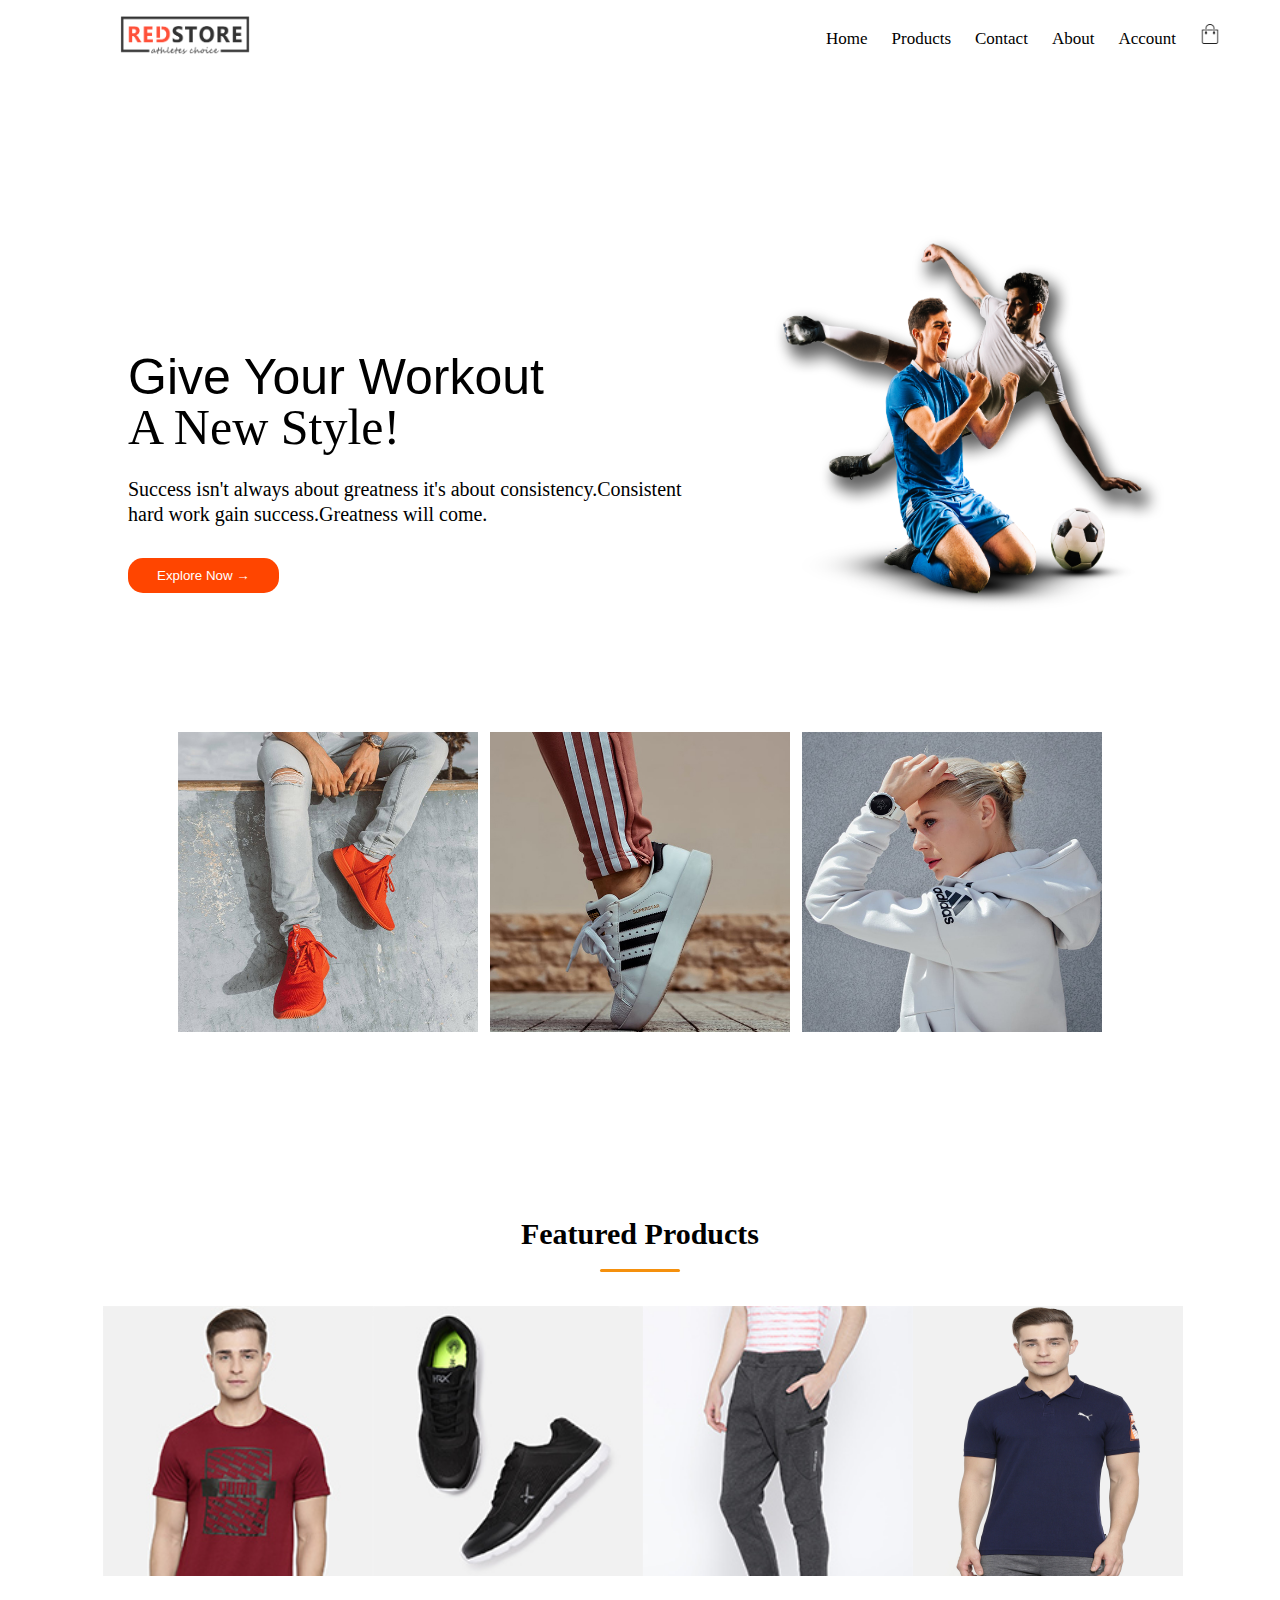
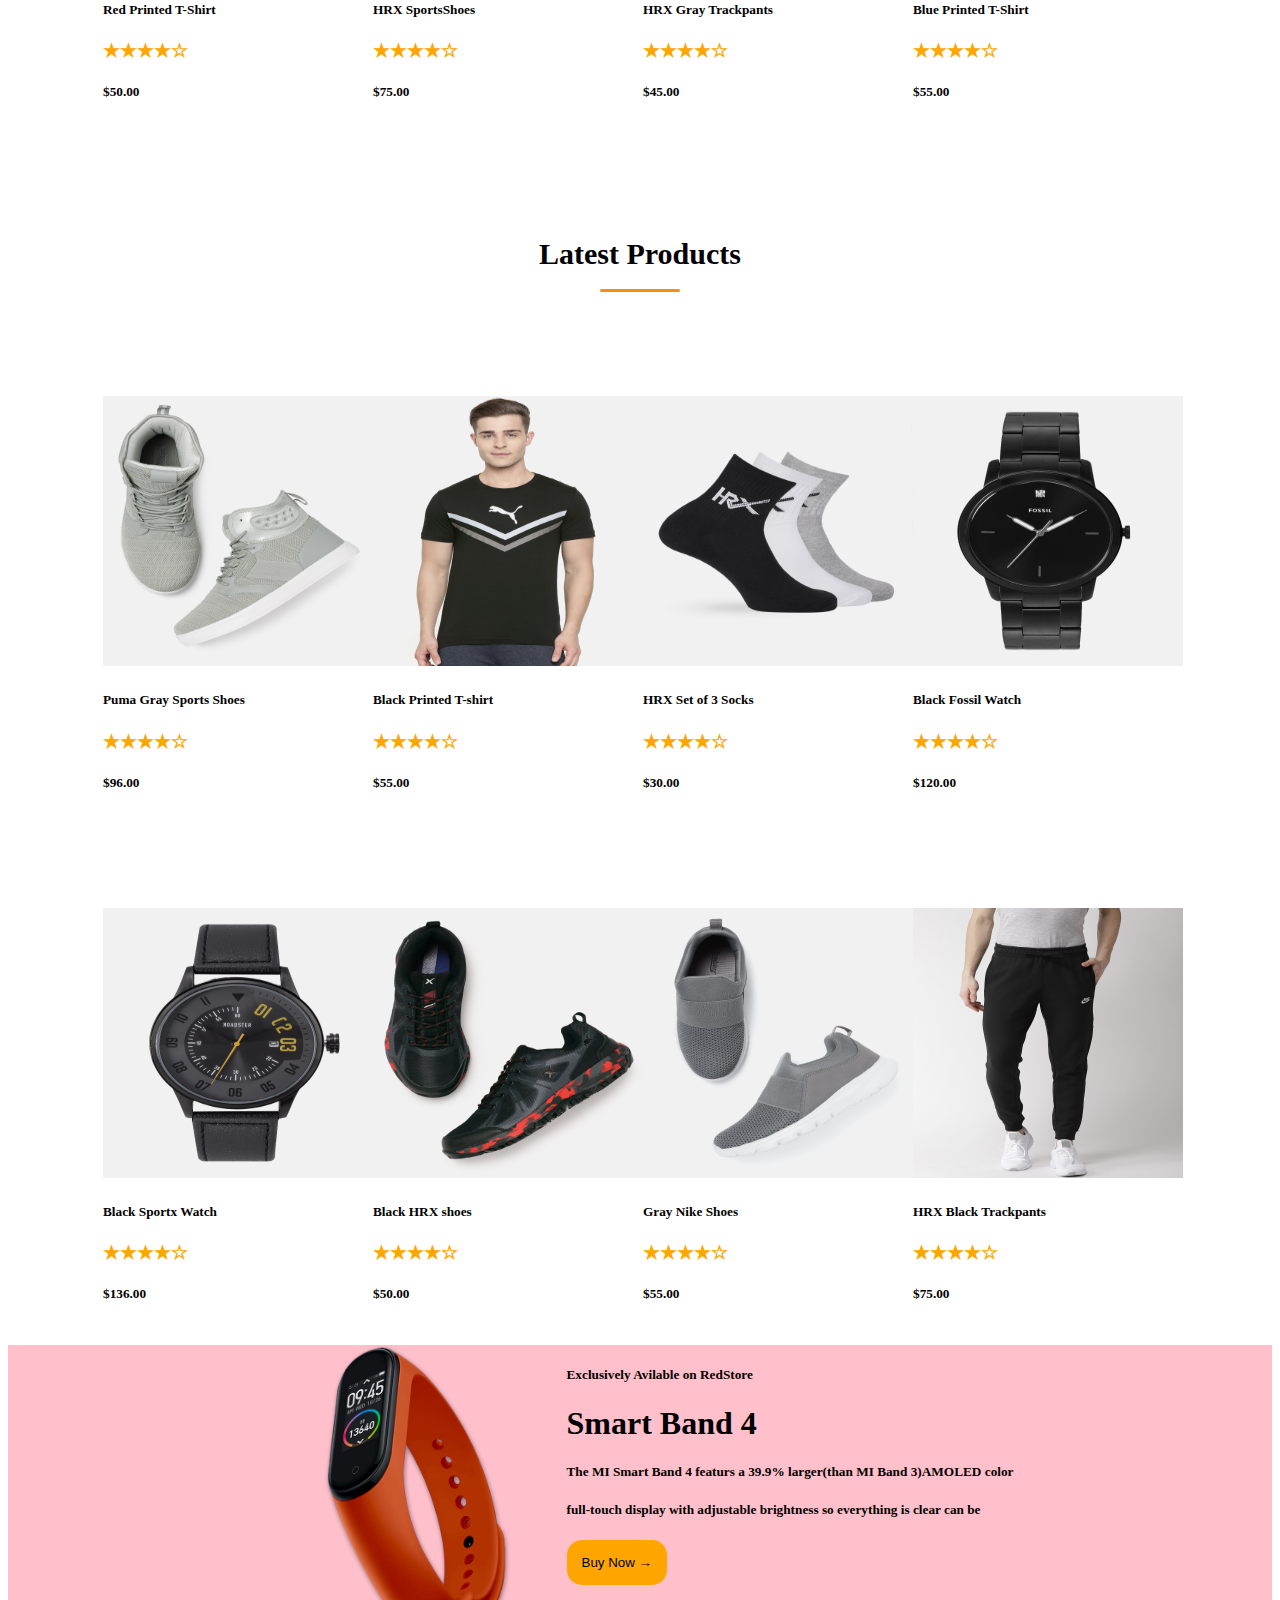
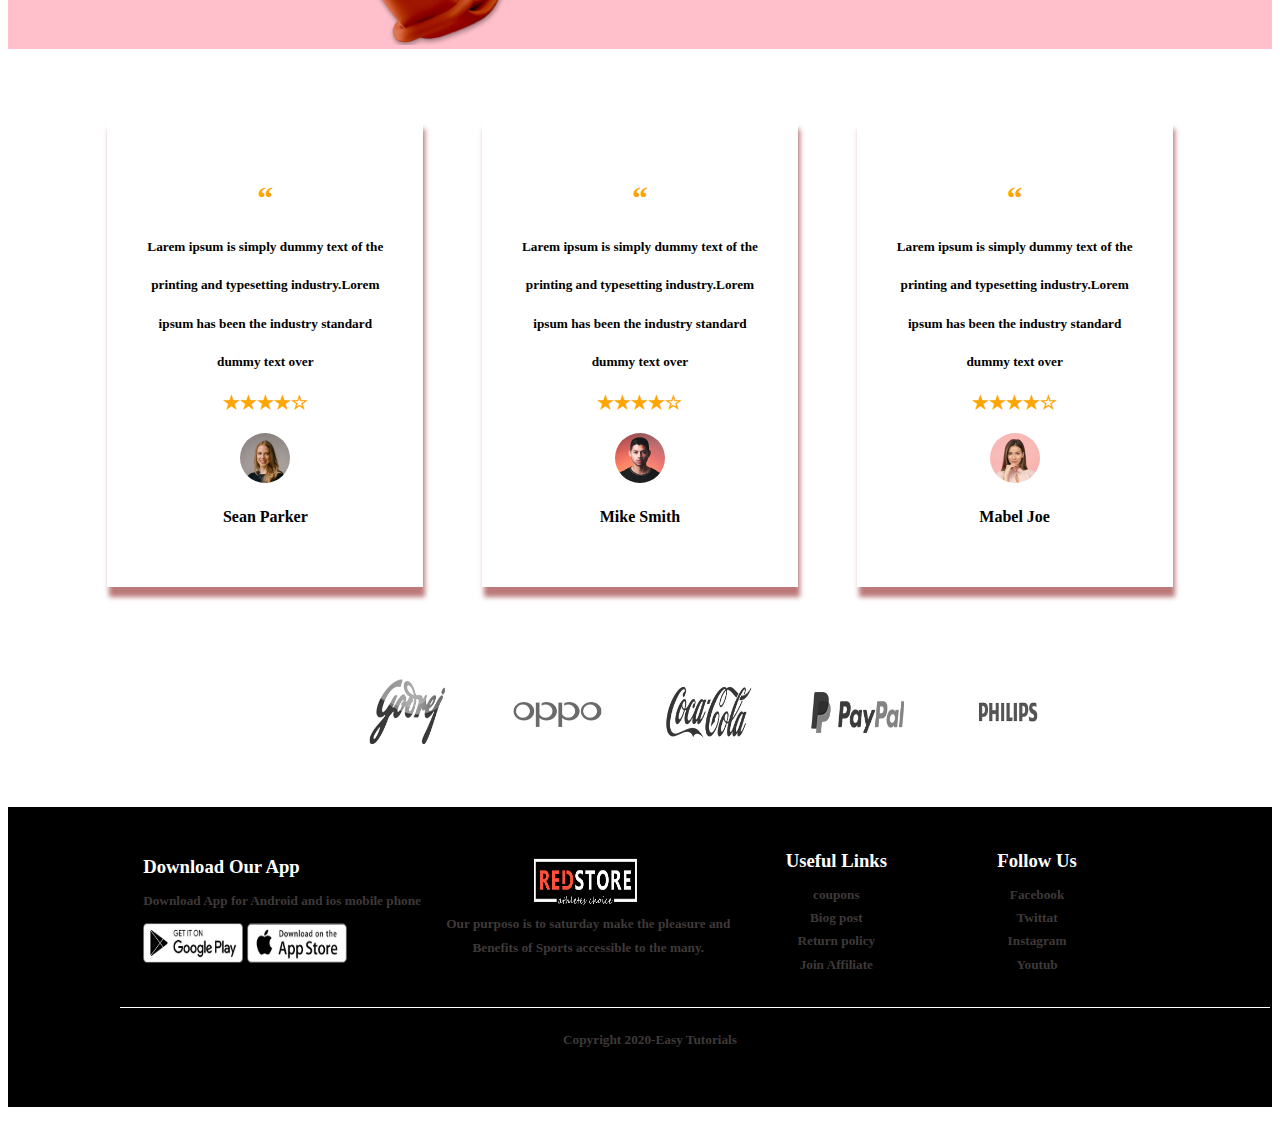
<file: index.html>
<!DOCTYPE html>
<html lang="en">
<head>
    <meta charset="UTF-8">
    <meta name="viewport" content="width=device-width, initial-scale=1.0">
    <title>smartshop</title>
    <link rel="stylesheet" href="./styles/index.css">
</head>
<body>
    <header><nav>
        <img class="logo" src="./asset/images/logo.png" height="40" width="130">
        <ul>
    <li><a href="./index.html">Home</a></li>
    <li><a href="./pages/products.html">Products</a></li>
    <li><a href="#">Contact</a></li>
    <li><a href="#">About</a></li>
    <li><a href="#">Account</a></li>
    <li><a href="./pages/cart.html"><img src="./asset/images/cart.png" style="height: 20px; width: 20px;"></a></li>
</ul></nav></header><main>
    <div class="leftsec">
            <p class="give">Give Your Workout</p>
            <p class="styl">A New Style!</p>
            <p class="succ">Success isn't always about greatness it's about consistency.Consistent</p>
            <p class="hard">hard work gain success.Greatness will come.</p>
            <a href=".#category"><button class="button">Explore Now &#8594</button></a>
    </div>
    <div class="right">
    <img id="image1" src="./asset/images/image1.png" height="400" width="400">
    </div>
    <div class="category" id="category">
            <img class="img" src="./asset/images/category-1.jpg" alt="" height="300" width="300">
            <img class="img" src="./asset/images/category-2.jpg" alt="" height="300" width="300">
            <img class="img" src="./asset/images/category-3.jpg" alt="" height="300" width="300">
        </div>
        <div class="newproducts">
            <h2 id="a1">Featured Products</h2>
            <div id="line"></div>
        </div>
        <div class="newpr2">
            <div>
            <a href="./pages/redshirt.html"><img class="pr1" src="./asset/images/buy-1.jpg" height="270" width="270"></a>
                <h5>Red Printed T-Shirt</h5>
                <h3>&#9733;&#9733;&#9733;&#9733;&#9734;</h3>
                <h5>$50.00</h5></div>
            <div>
            <img class="pr2" src="./asset/images/buy-2.jpg" alt="" height="270" width="270">
                <h5>HRX SportsShoes</h5>
                <h3>&#9733;&#9733;&#9733;&#9733;&#9734;</h3>
                <h5>$75.00</h5></div>
            <div>
            <img class="pr3" src="./asset/images/buy-3.jpg" alt="" height="270" width="270">
                <h5>HRX Gray Trackpants</h5>
                <h3>&#9733;&#9733;&#9733;&#9733;&#9734;</h3>
                <h5>$45.00</h5></div>
            <div>
            <img class="pr4" src="./asset/images/product-4.jpg" alt="" height="270" width="270">
                <h5>Blue Printed T-Shirt</h5>
                <h3>&#9733;&#9733;&#9733;&#9733;&#9734;</h3>
                <h5>$55.00</h5></div>
        </div>
        <div class="latestpr">
            <h2 id="a2">Latest Products</h2>
            <div id="line"></div></div>
        <div class="newpr3">
                <div>
                <img class="img1" src="./asset/images/product-5.jpg" height="270" width="270">
                <h5>Puma Gray Sports Shoes</h5>
                <h3>&#9733;&#9733;&#9733;&#9733;&#9734;</h3>
                <h5>$96.00</h5></div>
                <div>
                <img class="img2" src="./asset/images/product-6.jpg" height="270" width="270">
                <h5>Black Printed T-shirt</h5>
                <h3>&#9733;&#9733;&#9733;&#9733;&#9734;</h3>
                <h5>$55.00</h5></div>
                <div>
                <img class="1mg3" src="./asset/images/product-7.jpg" height="270" width="270">
                <h5>HRX Set of 3 Socks</h5>
                <h3>&#9733;&#9733;&#9733;&#9733;&#9734;</h3>
                <h5>$30.00</h5></div>
                <div>
                <img class="img4" src="./asset/images/product-8.jpg" height="270" width="270">
                <h5>Black Fossil Watch</h5>
                <h3>&#9733;&#9733;&#9733;&#9733;&#9734;</h3>
                <h5>$120.00</h5></div>                                         
        </div>
        <div class="newpr4">
            <div>
                <img class="img1" src="./asset/images/product-9.jpg" height="270" width="270">
                <h5>Black Sportx Watch</h5>
                <h3>&#9733;&#9733;&#9733;&#9733;&#9734;</h3>
                <h5>$136.00</h5></div>
                <div>
                <img class="img2" src="./asset/images/product-10.jpg" height="270" width="270">
                <h5>Black HRX shoes</h5>
                <h3>&#9733;&#9733;&#9733;&#9733;&#9734;</h3>
                <h5>$50.00</h5></div>
                <div>
                <img class="1mg3" src="./asset/images/product-11.jpg" height="270" width="270">
                <h5>Gray Nike Shoes</h5>
                <h3>&#9733;&#9733;&#9733;&#9733;&#9734;</h3>
                <h5>$55.00</h5></div>
                <div>
                <img class="img4" src="./asset/images/product-12.jpg" height="270" width="270">
                <h5>HRX Black Trackpants</h5>
                <h3>&#9733;&#9733;&#9733;&#9733;&#9734;</h3>
                <h5>$75.00</h5></div>                                      
        </div>
            <div class="watch">
                <div class="watch-image">
                    <img src="./asset/images/exclusive.png" height="300" width="300">
                </div>
                <div class="watch-content">
                    <h5>Exclusively Avilable on RedStore</h5>
                    <h1>Smart Band 4</h1>
                    <h5>The MI Smart Band 4 featurs a 39.9% larger(than MI Band 3)AMOLED color</h5>
                    <h5>full-touch display with adjustable brightness so everything is clear can be</h5>
                    <button>Buy Now &#8594</button>
                </div>
            </div>
         <div class="rewi">
        <div id="sean">
            <h1>&#8220;</h1>
            <h5>Larem ipsum is simply dummy text of the</h5>
            <h5>printing and typesetting industry.Lorem</h5>
            <h5>ipsum has been the industry standard</h5>
            <h5>dummy text over</h5>
            <h3>&#9733;&#9733;&#9733;&#9733;&#9734;</h3>
            <img src="./asset/images/user-1.png" height="50" width="50">
            <h4>Sean Parker</h4>
        </div>
        <div id="mike">
            <h1>&#8220;</h1>
            <h5>Larem ipsum is simply dummy text of the</h5>
            <h5>printing and typesetting industry.Lorem</h5>
            <h5>ipsum has been the industry standard</h5>
            <h5>dummy text over</h5>
            <h3>&#9733;&#9733;&#9733;&#9733;&#9734;</h3>
            <img src="./asset/images/user-2.png" height="50" width="50">
            <h4>Mike Smith</h4>
        </div>
        <div id="mabel">
            <h1>&#8220;</h1>
            <h5>Larem ipsum is simply dummy text of the</h5>
            <h5>printing and typesetting industry.Lorem</h5>
            <h5>ipsum has been the industry standard</h5>
            <h5>dummy text over</h5>
            <h3>&#9733;&#9733;&#9733;&#9733;&#9734;</h3>
            <img src="./asset/images/user-3.png" height="50" width="50">
            <h4>Mabel Joe</h4>
        </div>
        </div>
    <div class="compy">
        <img src="./asset/images/logo-godrej.png" width="100" height="90">
        <img src="./asset/images/logo-oppo.png" width="100" height="90">
        <img src="./asset/images/logo-coca-cola.png" width="100" height="90">
        <img src="./asset/images/logo-paypal.png" width="100" height="90">
        <img src="./asset/images/logo-philips.png" width="100" height="90">
    </div>   
    </main>
<footer>
    <div class="end">
      <div id="dow">
        <h3>Download Our App</h3>
        <h5>Download App for Android and ios mobile phone</h5>
        <img src="./asset/images/play-store.png" width="100" height="40">
        <img src="./asset/images/app-store.png" width="100" height="40">
      </div>
      <div id="redst">
        <img id="red" src="./asset/images/logo-white.png" width="105" height="50">
        <h5>Our purposo is to saturday make the pleasure and </h5>
        <h5>Benefits of Sports accessible to the many.</h5>
      </div>
      <div id="use">
      <h3>Useful Links</h3>
      <h5>coupons</h5>
      <h5>Biog post</h5>
      <h5>Return policy</h5>
      <h5>Join Affiliate</h5>
    </div>
    <div id="follo">
        <h3>Follow Us</h3>
        <h5>Facebook</h5>
        <h5>Twittat</h5>
        <h5>Instagram</h5>
        <h5>Youtub</h5>
    </div>
<div id="linex"></div>
    <div class="copyrig">
        <h5>Copyright 2020-Easy Tutorials</h5>
    </div></div>
</footer> 
</body>
</html>
</file>
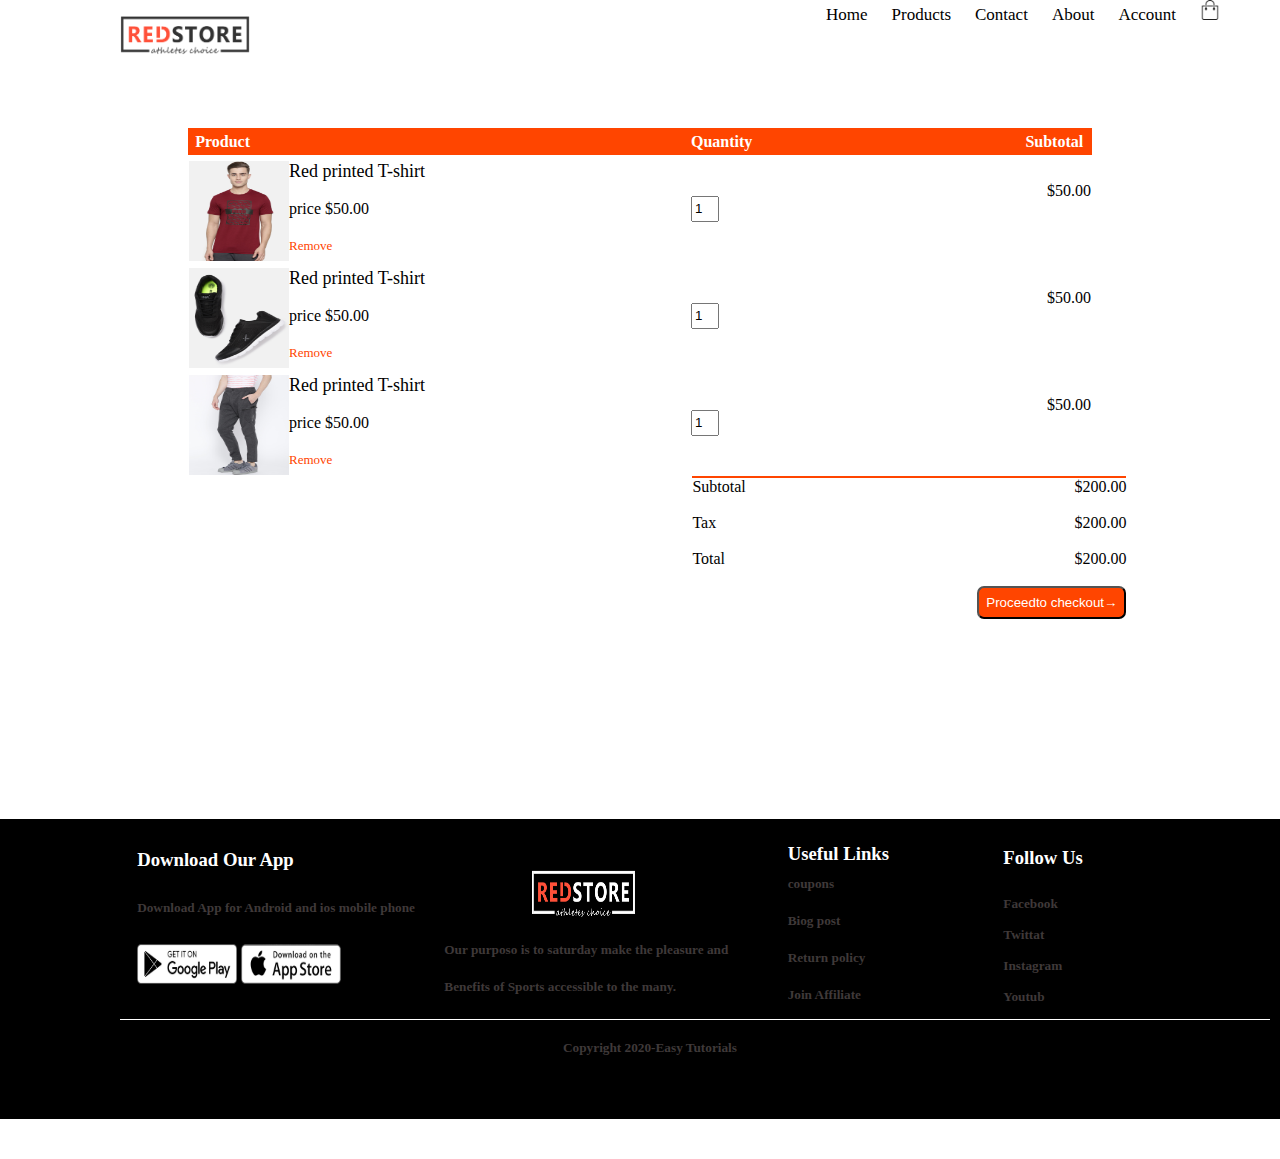
<file: pages/cart.html>
<!DOCTYPE html>
<html lang="en">
<head>
    <meta charset="UTF-8">
    <meta name="viewport" content="width=device-width, initial-scale=1.0">
    <title>cart</title>
    <link rel="stylesheet" href="../styles/cart.css">
</head>
<body>
    <header>
        <nav>
            <img class="logo1" src="../asset/images/logo.png" height="40" width="130">
        <ul>
    <li><a href="../index.html">Home</a></li>
    <li><a href="../pages/products.html">Products</a></li>
    <li><a href="#">Contact</a></li>
    <li><a href="#">About</a></li>
    <li><a href="../pages/loginpg.html">Account</a></li>
    <li><a href="../pages/cart.html"><img src="../asset/images/cart.png" style="height: 20px; width: 20px;"></a></li>
        </nav>
    </header>
    <main>
        <div class="tabl">
            <table>
            <tr>
                <th id="tb1" width="200" height="25">Product</th>
                <th id="tb2" width="200" height="25">Quantity</th>
                <th id="tb3" width="200" height="25">Subtotal</th>
            </tr>
            <tr>
                <td class="img" width="500"><img src="../asset/images/product-1.jpg" width="100" height="100">
                <p class="item"><span class="pic1">Red printed T-shirt</span><br><br>
                <span class="pri1">price $50.00</span><br><br>
                <span class="pri2">Remove</span></p>
                </td>
                <td class="pri3"><input type="numberbox" class="number" value="1" min="1" max="100"></td>
                <td class="pri5"><p>$50.00</p></td>
            </tr>
            <tr>
                <td class="img" width="500"><img src="../asset/images/product-2.jpg" width="100" height="100">
                <p class="item"><span class="pic1">Red printed T-shirt</span><br><br>
                <span class="pri1">price $50.00</span><br><br>
                <span class="pri2">Remove</span></p>
                </td>
                <td class="pri3"><input type="numberbox" class="number" value="1" min="1" max="100"></td>
                <td class="pri5"><p>$50.00</p></td>
            </tr>
            <tr>
                <td class="img" width="500"><img src="../asset/images/product-3.jpg" width="100" height="100">
                <p class="item"><span class="pic1">Red printed T-shirt</span><br><br>
                <span class="pri1">price $50.00</span><br><br>
                <span class="pri2">Remove</span></p>
                </td>
                <td class="pri3"><input type="numberbox" class="number" value="1" min="1" max="100"></td>
                <td class="pri5"><p>$50.00</p></td>
            </tr>
            </table>
        </div>
            <div class="left">
                <div class="line"></div>
                <div class="cont">
                    <span>Subtotal</span>
                    <span class="dollr">$200.00</span><br><br>
                    <span>Tax</span>
                    <span class="dollr">$200.00</span><br><br>
                    <span>Total</span>
                    <span class="dollr">$200.00</span><br><br>
                </div>
                <button>Proceedto checkout&#8594</button>
            </div>
        </div>
    </main>
    <footer>
        <div class="end">
          <div id="dow">
            <h3>Download Our App</h3><br><br>
            <h5>Download App for Android and ios mobile phone</h5><br><br>
            <img src="../asset/images/play-store.png" width="100" height="40">
            <img src="../asset/images/app-store.png" width="100" height="40">
          </div>
          <div id="redst">
            <img id="red" src="../asset/images/logo-white.png" width="105" height="50"><br><br><br>
            <h5>Our purposo is to saturday make the pleasure and </h5><br><br>
            <h5>Benefits of Sports accessible to the many.</h5><br>
          </div>
          <div id="use">
          <h3>Useful Links</h3><br>
          <h5>coupons</h5><br><br>
          <h5>Biog post</h5><br><br>
          <h5>Return policy</h5><br><br>
          <h5>Join Affiliate</h5><br><br>
        </div>
        <div id="follo">
            <h3>Follow Us</h3><br>
            <h5>Facebook</h5><br>
            <h5>Twittat</h5><br>
            <h5>Instagram</h5><br>
            <h5>Youtub</h5><br>
        </div>
    <div id="linex"></div>
        <div class="copyrig"><br>
            <h5>Copyright 2020-Easy Tutorials</h5>
        </div>
        </div>
    </footer> 
</body>
</html>
</file>
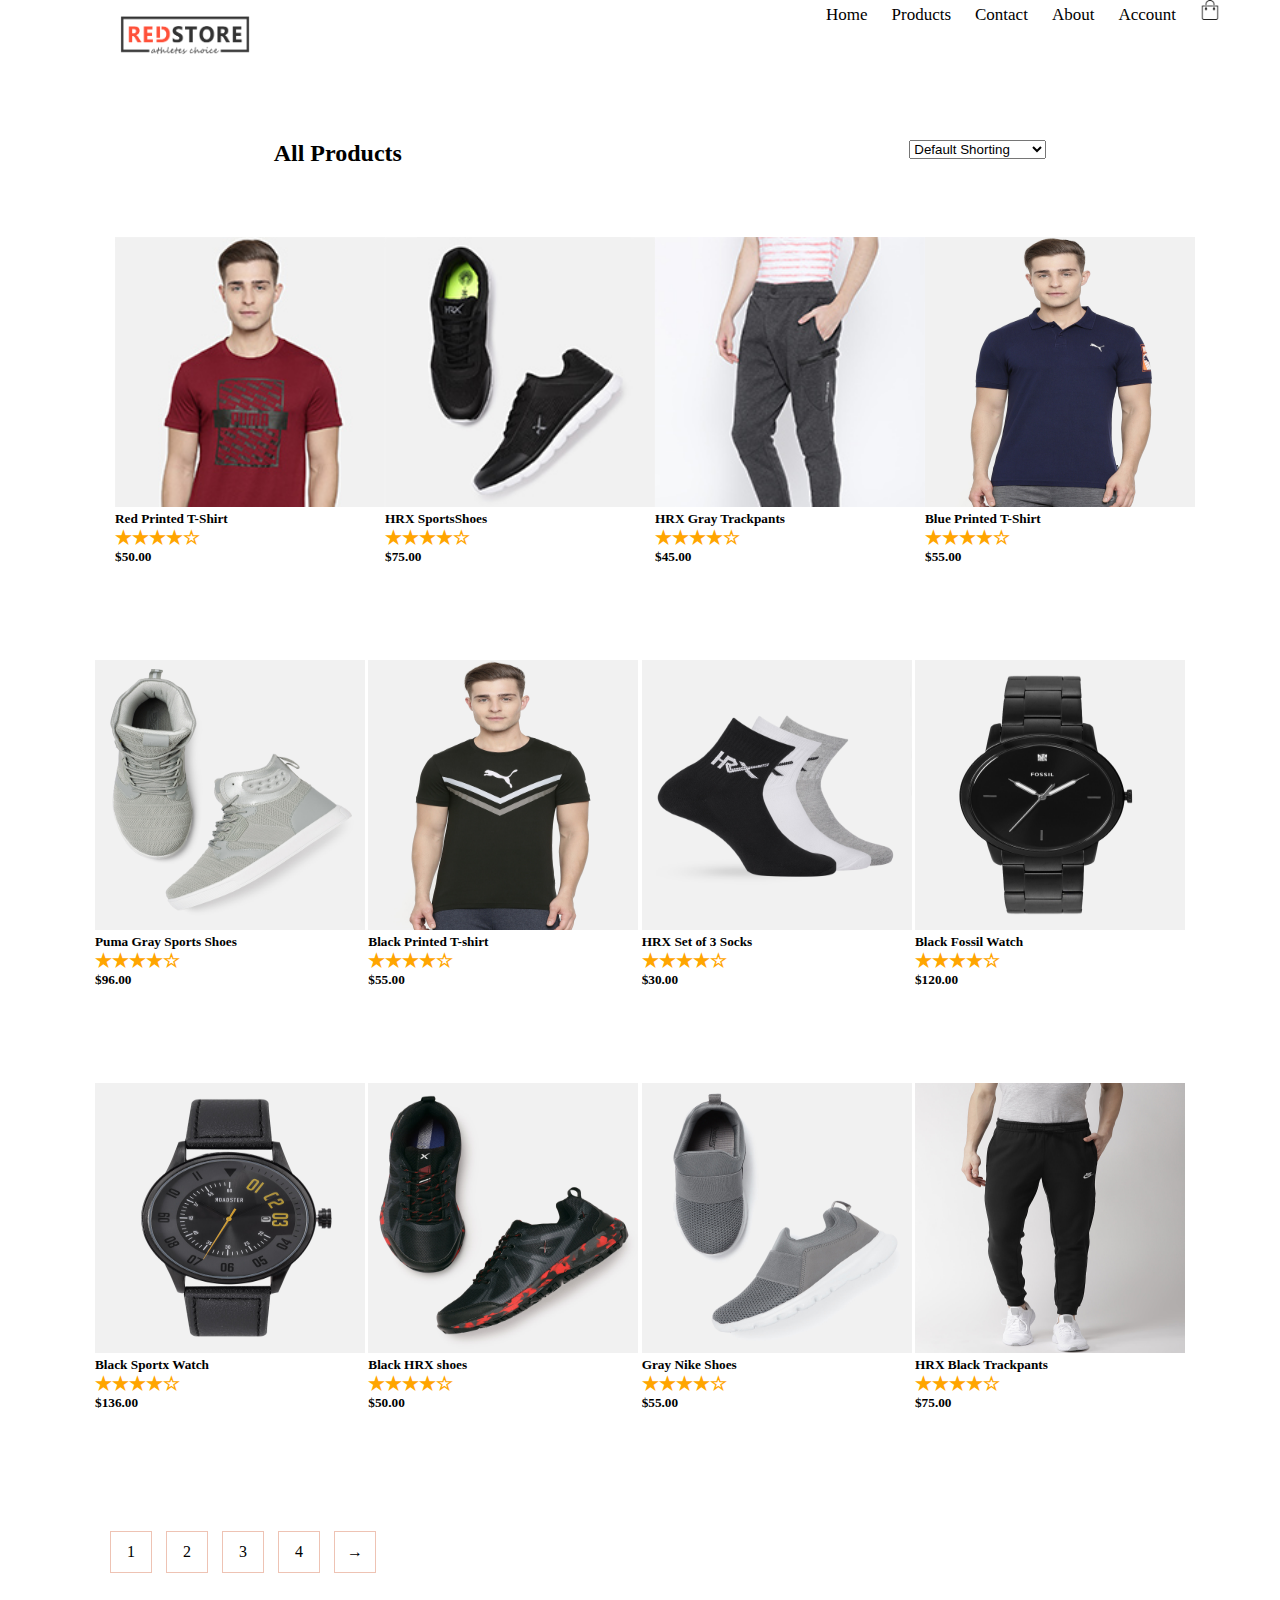
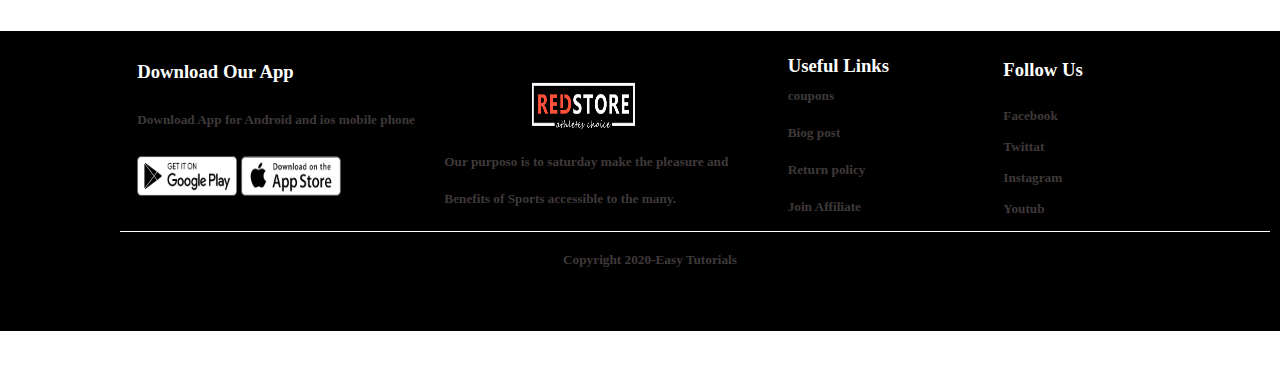
<file: pages/products.html>
<!DOCTYPE html>
<html lang="en">
<head>
    <meta charset="UTF-8">
    <meta name="viewport" content="width=device-width, initial-scale=1.0">
    <title>products</title>
    <link rel="stylesheet" href="../styles/products.css">
</head>
<body>
    <header>
      <nav>
        <img class="logo1" src="../asset/images/logo.png" height="40" width="130">
        <ul>
    <li><a href="../index.html">Home</a></li>
    <li><a href="../pages/products.html">Products</a></li>
    <li><a href="#">Contact</a></li>
    <li><a href="#">About</a></li>
    <li><a href="../pages/loginpg.html">Account</a></li>
    <li><a href="../pages/cart.html"><img src="../asset/images/cart.png" style="height: 20px; width: 20px;"></a></li>
      </nav>
    </header>
    <main>
      <div class="allpr">
        <h2>All Products</h2>
      <div>
        <select>
          <option>Default Shorting</option>
          <option>Short by Price</option>
          <option>Short by popularityt</option>
          <option>Short by Rating</option>
          <option>Short by sales</option>
        </select>
      </div></div>
      <div class="newpr2">
        <div>
        <a href="../pages/redshirt.html"><img class="pr1" src="../asset/images/buy-1.jpg" height="270" width="270"></a>
            <h5>Red Printed T-Shirt</h5>
            <h3>&#9733;&#9733;&#9733;&#9733;&#9734;</h3>
            <h5>$50.00</h5></div>
        <div>
        <img class="pr2" src="../asset/images/buy-2.jpg" alt="" height="270" width="270">
            <h5>HRX SportsShoes</h5>
            <h3>&#9733;&#9733;&#9733;&#9733;&#9734;</h3>
            <h5>$75.00</h5></div>
        <div>
        <img class="pr3" src="../asset/images/buy-3.jpg" alt="" height="270" width="270">
            <h5>HRX Gray Trackpants</h5>
            <h3>&#9733;&#9733;&#9733;&#9733;&#9734;</h3>
            <h5>$45.00</h5></div>
        <div>
        <img class="pr4" src="../asset/images/product-4.jpg" alt="" height="270" width="270">
            <h5>Blue Printed T-Shirt</h5>
            <h3>&#9733;&#9733;&#9733;&#9733;&#9734;</h3>
            <h5>$55.00</h5></div>
    </div>
    <div class="newpr3">
      <div>
      <img class="img1" src="../asset/images/product-5.jpg" height="270" width="270">
      <h5>Puma Gray Sports Shoes</h5>
      <h3>&#9733;&#9733;&#9733;&#9733;&#9734;</h3>
      <h5>$96.00</h5></div>
      <div>
      <img class="img2" src="../asset/images/product-6.jpg" height="270" width="270">
      <h5>Black Printed T-shirt</h5>
      <h3>&#9733;&#9733;&#9733;&#9733;&#9734;</h3>
      <h5>$55.00</h5></div>
      <div>
      <img class="1mg3" src="../asset/images/product-7.jpg" height="270" width="270">
      <h5>HRX Set of 3 Socks</h5>
      <h3>&#9733;&#9733;&#9733;&#9733;&#9734;</h3>
      <h5>$30.00</h5></div>
      <div>
      <img class="img4" src="../asset/images/product-8.jpg" height="270" width="270">
      <h5>Black Fossil Watch</h5>
      <h3>&#9733;&#9733;&#9733;&#9733;&#9734;</h3>
      <h5>$120.00</h5></div>                                         
</div>
<div class="newpr4">
  <div>
      <img class="img1" src="../asset/images/product-9.jpg" height="270" width="270">
      <h5>Black Sportx Watch</h5>
      <h3>&#9733;&#9733;&#9733;&#9733;&#9734;</h3>
      <h5>$136.00</h5></div>
      <div>
      <img class="img2" src="../asset/images/product-10.jpg" height="270" width="270">
      <h5>Black HRX shoes</h5>
      <h3>&#9733;&#9733;&#9733;&#9733;&#9734;</h3>
      <h5>$50.00</h5></div>
      <div>
      <img class="1mg3" src="../asset/images/product-11.jpg" height="270" width="270">
      <h5>Gray Nike Shoes</h5>
      <h3>&#9733;&#9733;&#9733;&#9733;&#9734;</h3>
      <h5>$55.00</h5></div>
      <div>
      <img class="img4" src="../asset/images/product-12.jpg" height="270" width="270">
      <h5>HRX Black Trackpants</h5>
      <h3>&#9733;&#9733;&#9733;&#9733;&#9734;</h3>
      <h5>$75.00</h5></div>                                      
</div>
<div class="pageno">
  <span>1</span>
  <span>2</span>
  <span>3</span>
  <span>4</span>
  <span>&#8594;</span>
</div>
    </main>
    <footer>
      <div class="end">
        <div id="dow">
          <h3>Download Our App</h3><br><br>
          <h5>Download App for Android and ios mobile phone</h5><br><br>
          <img src="../asset/images/play-store.png" width="100" height="40">
          <img src="../asset/images/app-store.png" width="100" height="40">
        </div>
        <div id="redst">
          <img id="red" src="../asset/images/logo-white.png" width="105" height="50"><br><br><br>
          <h5>Our purposo is to saturday make the pleasure and </h5><br><br>
          <h5>Benefits of Sports accessible to the many.</h5><br>
        </div>
        <div id="use">
        <h3>Useful Links</h3><br>
        <h5>coupons</h5><br><br>
        <h5>Biog post</h5><br><br>
        <h5>Return policy</h5><br><br>
        <h5>Join Affiliate</h5><br><br>
      </div>
      <div id="follo">
          <h3>Follow Us</h3><br>
          <h5>Facebook</h5><br>
          <h5>Twittat</h5><br>
          <h5>Instagram</h5><br>
          <h5>Youtub</h5><br>
      </div>
  <div id="linex"></div>
      <div class="copyrig"><br>
          <h5>Copyright 2020-Easy Tutorials</h5>
      </div>
      </div>
  </footer> 
</body>
</html>
</file>
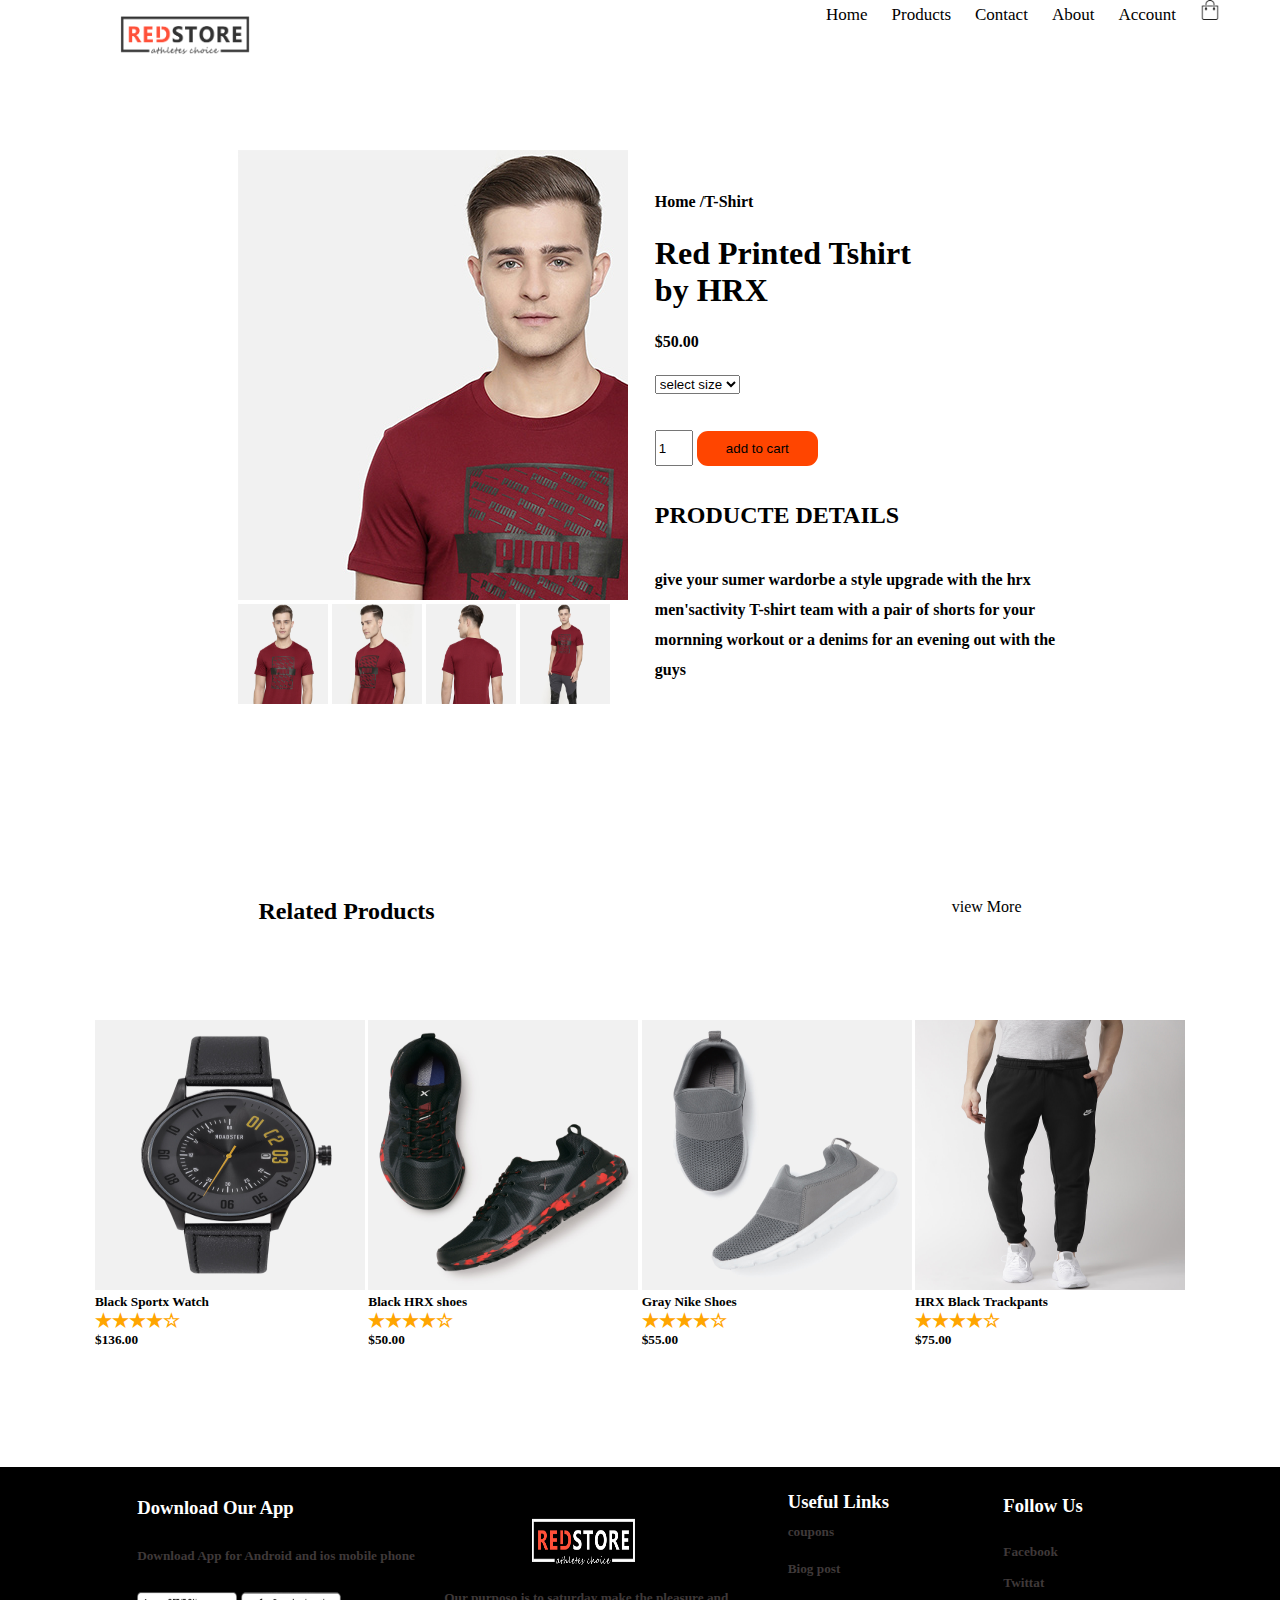
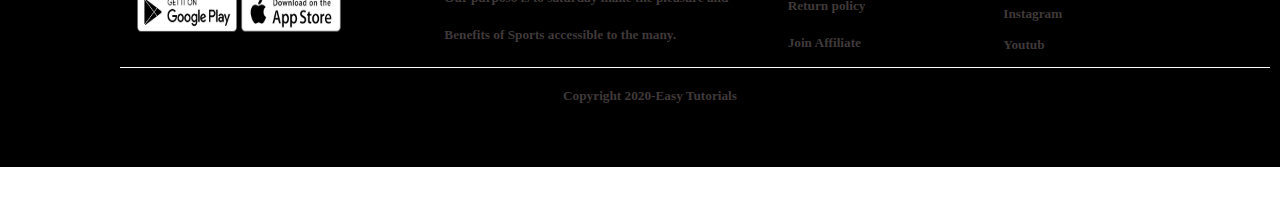
<file: pages/redshirt.html>
<!DOCTYPE html>
<html lang="en">
<head>
    <meta charset="UTF-8">
    <meta name="viewport" content="width=device-width, initial-scale=1.0">
    <title>redshirt</title>
    <link rel="stylesheet" href="../styles/redshirt.css">
</head>
<body>
    <header>
        <nav>
            <img class="logo1" src="../asset/images/logo.png" height="40" width="130">
        <ul>
    <li><a href="../index.html">Home</a></li>
    <li><a href="../pages/products.html">Products</a></li>
    <li><a href="#">Contact</a></li>
    <li><a href="#">About</a></li>
    <li><a href="../pages/loginpg.html">Account</a></li>
    <li><a href="../pages/cart.html"><img src="../asset/images/cart.png" style="height: 20px; width: 20px;"></a></li>
        </nav>
    </header>
    <main>
        <div class="redshirt">
            <div class="redlef">
            <iframe src="../asset/images/gallery-1.jpg" name="gallery" width="390px" height="450px"></iframe>
            <br>
            <a href="../asset/images/gallery-1.jpg" target="gallery"><img src="../asset/images/gallery-1.jpg" width="90px" height="100px"></a>
            <a href="../asset/images/gallery-2.jpg" target="gallery"><img src="../asset/images/gallery-2.jpg" width="90px" height="100px"></a>
            <a href="../asset/images/gallery-3.jpg" target="gallery"><img src="../asset/images/gallery-3.jpg" width="90px" height="100px"></a>
            <a href="../asset/images/gallery-4.jpg" target="gallery"><img src="../asset/images/gallery-4.jpg" width="90px" height="100px"></a>
        </div>
        <div class="redrig">
            <h4>Home /T-Shirt</h4>
            <br>
            <h1>Red Printed Tshirt</h1>
            <h1>by HRX</h1>
            <br>
            <h4>$50.00</h4>
            <br>
            <select class="size" name="Default shorting">
                <option>select size</option>
                <option>S</option>
                <option>M</option>
                <option>L</option>
                <option>XL</option>
                <option>XXL</option>
              </select>
            <div class="num">
                <br>
                <br>
                <input class="qunt" type="number" value="1">
                <button>add to cart</button>
            </div>
            <div class="red1">
                <br>
                <br>
                <h2>PRODUCTE DETAILS</h2>
                <br>
                <br>
                <h4>give your sumer wardorbe a style upgrade with the hrx</h4>
                <h4>men'sactivity T-shirt team with a pair of shorts for your</h4>
                <h4>mornning workout or a denims for an evening out with the</h4>
                <h4>guys</h4>
            </div></div></div>
            <div class="allpr">
                <h2>Related Products</h2>
                <p>view More</p>
            </div>
            <div class="newpr4">
                <div>
                    <img class="img1" src="../asset/images/product-9.jpg" height="270" width="270">
                    <h5>Black Sportx Watch</h5>
                    <h3>&#9733;&#9733;&#9733;&#9733;&#9734;</h3>
                    <h5>$136.00</h5></div>
                    <div>
                    <img class="img2" src="../asset/images/product-10.jpg" height="270" width="270">
                    <h5>Black HRX shoes</h5>
                    <h3>&#9733;&#9733;&#9733;&#9733;&#9734;</h3>
                    <h5>$50.00</h5></div>
                    <div>
                    <img class="1mg3" src="../asset/images/product-11.jpg" height="270" width="270">
                    <h5>Gray Nike Shoes</h5>
                    <h3>&#9733;&#9733;&#9733;&#9733;&#9734;</h3>
                    <h5>$55.00</h5></div>
                    <div>
                    <img class="img4" src="../asset/images/product-12.jpg" height="270" width="270">
                    <h5>HRX Black Trackpants</h5>
                    <h3>&#9733;&#9733;&#9733;&#9733;&#9734;</h3>
                    <h5>$75.00</h5></div>                                      
              </div>
    </main>
    <footer>
        <div class="end">
          <div id="dow">
            <h3>Download Our App</h3><br><br>
            <h5>Download App for Android and ios mobile phone</h5><br><br>
            <img src="../asset/images/play-store.png" width="100" height="40">
            <img src="../asset/images/app-store.png" width="100" height="40">
          </div>
          <div id="redst">
            <img id="red" src="../asset/images/logo-white.png" width="105" height="50"><br><br><br>
            <h5>Our purposo is to saturday make the pleasure and </h5><br><br>
            <h5>Benefits of Sports accessible to the many.</h5><br>
          </div>
          <div id="use">
          <h3>Useful Links</h3><br>
          <h5>coupons</h5><br><br>
          <h5>Biog post</h5><br><br>
          <h5>Return policy</h5><br><br>
          <h5>Join Affiliate</h5><br><br>
        </div>
        <div id="follo">
            <h3>Follow Us</h3><br>
            <h5>Facebook</h5><br>
            <h5>Twittat</h5><br>
            <h5>Instagram</h5><br>
            <h5>Youtub</h5><br>
        </div>
    <div id="linex"></div>
        <div class="copyrig"><br>
            <h5>Copyright 2020-Easy Tutorials</h5>
        </div>
        </div>
    </footer> 
</body>
</html>
</file>
<file: styles/index.css>
body{
    overflow-x: hidden;
}
.logo{
    position: absolute;
    top: 15px;
    left: 120px;
}
nav{
    display: flex;
    justify-content: space-around;    
}
ul li{
    display: inline;
    padding: 10px;
    font-size: 17px;
}
ul li a{
    list-style: none;
    text-decoration: none;
    color: black;

}
ul{
  position: absolute;
  right: 50px;
}
.leftsec{
    float: left;
    width: 50%;
    padding: 50px;
    position: relative;
    /* left: 60px; */
    /* top: 190px; */
}
.give{
    position:absolute;
    top: 290px;
    left: 120px;
    font-size:50px;
    font-family: Arial, Helvetica, sans-serif;
}
.styl{
    position:absolute;
    top: 340px;
    left: 120px;
    font-size: 50px;
}
.succ{
    position: absolute;
    top:450px ;
    left: 120px;
    font-size: 20px;
}
.hard{
    position: absolute;
    top: 475px;
    left: 120px;
    font-size: 20px;
}
.button{
    position: relative;
    top: 500px;
    left: 70px;
    border-radius: 15px;
    background-color: orangered;
    border: none;
    padding: 10px 29px;
    color: white;
    cursor: pointer;
}
.rigtht{
    position: absolute;
    width: 100%;
    padding: 20px;
    box-sizing: border-box;
}
#image1{
    position: relative;
    top: 210px;
    left: 30px;
}
.category{
    display: flex;
    position: relative;
    justify-content: space-between;
    margin: 170px;
    top: 150px;
    transition: transform 0.3s ease;
}
.category img:hover{
    transform: translate(8px, 8px);
}
.newproducts{
    position: relative;
    justify-content: center;
    display: flex;
    font-size: 20px;
    top: 140px;
}
#line{
    position: absolute;
    border-radius: 20px;
    display: flex;
    width: 80px;
    height: 3px;
    background-color: rgb(245, 144, 13);
    margin: 90px;
    top: -13px;
}
.newpr2{
    display: flex;
    position: relative;
    justify-content: space-between;
    margin: 95px;
   
    top: 75px;
    transition: transform 0.3s ease;
}
.newpr2 img:hover{
    transform: translate(10px, 10px);
}
.newpr2 h3{
    color: orange;
}
/* ------------------------- */
.latestpr{
    position: relative;
    justify-content: center;
    display: flex;
    font-size: 20px;
    top: 70px;
}
.newpr3{
    display: flex;
    position: relative;
    justify-content: space-between;
    margin: 95px;
    top: 75px;
    transition: transform 0.3s ease;
}
.newpr3 img:hover{
    transform: translate(10px, 10px);
}
.newpr3 h3{
    color: orange;
}
.newpr4{
    display: flex;
    position: relative;
    justify-content: space-between;
    margin: 95px;
    top: 75px;
    transition: transform 0.3s ease;
}
.newpr4 img:hover{
    transform: translate(10px, 10px);
}
.newpr4 h3{
    color: orange;
}
.watch{
 /* border: 2px solid red; */
 display: flex;
 justify-content: center;
 background-color: pink;
 top: 500px;
 transition: transform 0.3s ease;
}
.watch img:hover{
    transform: translate(10px, 10px); 
}
.watch-content button{
    background-color: orange;
    border: none;
    padding: 15px;
    border-radius: 15px;
}

.rewi{
    display: flex;
    justify-content: space-around;
    margin: 70px;
}
.rewi h3{
    color: orange;
}
.rewi h1{
    color: orange;
}
#sean{
    box-shadow: 2px 10px 5px rgb(187, 121, 121);
    text-align: center;
    padding: 40px;
    transition: transform 0.3s ease;
}
#sean:hover{
    transform: translate(10px, 10px);  
}
#sean img{
    border-radius: 60px;
}
#mike{
    box-shadow: 2px 10px 5px rgb(187, 121, 121);
    text-align: center; 
    padding: 40px;
    transition: transform 0.3s ease;
}
#mike:hover{
    transform: translate(10px, 10px);  
}
#mike img{
    border-radius: 60px;
}
#mabel{
    box-shadow: 2px 10px 5px rgb(187, 121, 121);
    text-align: center; 
    padding: 40px;
    transition: transform 0.3s ease;
}
#mabel:hover{
    transform: translate(10px, 10px);  
}
#mabel img{
    border-radius: 60px;
}
.compy{
    display: flex;
    justify-content:space-between;
    margin: 50px;
    height: 100px;
    width: 700px;
    transform: translate(300px,10px);
    transition: transform 0.3s ease;
}
.compy img:hover{
    transform: translate(10px, 10px);
    filter: none;
}
.compy img{
    filter: grayscale();
}
.end{
    background-color: black;
    height: 300px;
    display: flex;
    justify-content: space-around;
}
.end h3{
    color: white;
}
.end h5{
    line-height: 1px;
    text-align: center;
    color: rgb(63, 57, 57);
}
#dow{
    position: relative;
    transform: translate(70px,30px);
}
#redst{
    position: relative;
    transform: translate(-35px,40px);
}
#red{
    position: relative;
    transform: translate(87px,10px);
}
#use{
    position: relative;
    transform: translate(-110px,24px);
}
#follo{
    position: relative;
    transform: translate(-130px,24px);
}
#linex{
    background-color: white;
    position: absolute;
    height: 1px;
    width: 1150px;
    transform: translate(55px,200px);
} 
.copyrig{
    position: absolute;
    transform: translate(10px,210px);
}
</file>
<file: styles/cart.css>
*{
    margin:0;
}
body{
    overflow-x: hidden;
}
.logo1{
    position: absolute;
    top: 15px;
    left: 120px;
}
nav{
    display: flex;
    justify-content: space-around;    
}
ul li{
    display: inline;
    padding: 10px;
    font-size: 17px;
}
ul li a{
    list-style: none;
    text-decoration: none;
    color: black;

}
ul{
  position: absolute;
  right: 50px;
}
.tabl{
    margin-top: 10%;
    display:flex ;
    justify-content: center;
}
table{
    border-spacing: 0;
}
th{
    background-color: orangered;
    color: white;
}
.img{
    display: flex;
    margin-top: 1%;
}
#tb1{
    padding-right: 48%;
}
.number{
    height: 20px;
    width: 20px;
}
#tb2{
    padding-right: 20%;
}
#tb3{
    padding-left: 14%;
}
.pri5{
    float: right;
    margin-top: -80px;
}
.pic1{
    font-size: large;
}
.pri1{
    font-size: medium;
}
.pri2{
    font-size: small;
    color: orangered;
}
.line{
    width: 434px;
    height: 2px;
    background-color: orangered;
}
.left{
    float:right;
    margin-right: 12%;
}
button{
    background-color: orangered;
    color: white;
    border-radius:7px;
    float: right;
    padding: 7px;
}
.dollr{
    float: right;
}
.end{
    position: relative;
    top: 200px;
    background-color: black;
    height: 300px;
    width: 100vw;
    display: flex;
    justify-content: space-around;
    /* border: 2px solid red; */
}
.end h3{
    color: white;
}
.end h5{
    display: flex;
    line-height: 1px;
    text-align: center;
    color: rgb(63, 57, 57);
}
#dow{
    position: relative;
    transform: translate(70px,30px);
}
#redst{
    position: relative;
    transform: translate(-35px,40px);
}
#red{
    position: relative;
    transform: translate(87px,10px);
}
#use{
    position: relative;
    transform: translate(-110px,24px);
}
#follo{
    /* position: relative; */
    line-height: 30px;
    transform: translate(-130px,24px);
    text-align: center;
   
}

#linex{
    background-color: white;
    position: absolute;
    height: 1px;
    width: 1150px;
    transform: translate(55px,200px);
} 
.copyrig{
    position: absolute;
    transform: translate(10px,210px);
}
</file>
<file: styles/products.css>
*{
    margin:0;
}
body{
    overflow-x: hidden;
}
.logo1{
    position: absolute;
    top: 15px;
    left: 120px;
}
nav{
    display: flex;
    justify-content: space-around;    
}
ul li{
    display: inline;
    padding: 10px;
    font-size: 17px;
}
ul li a{
    list-style: none;
    text-decoration: none;
    color: black;

}
ul{
  position: absolute;
  right: 50px;
}
.allpr{
    position: relative;
    display: flex;
    justify-content: space-around;
    transform: translate(20px,140px);
}
.newpr2{
    display: flex;
    position: relative;
    justify-content: space-between;
    margin: 115px;
    top: 95px;
    transition: transform 0.3s ease;
}
.newpr2 img:hover{
    transform: translate(10px, 10px);
}
.newpr2 h3{
    color: orange;
}
.newpr3{
    display: flex;
    position: relative;
    justify-content: space-between;
    margin: 95px;
    top: 75px;
    transition: transform 0.3s ease;
}
.newpr3 img:hover{
    transform: translate(10px, 10px);
}
.newpr3 h3{
    color: orange;
}
.newpr4{
    display: flex;
    position: relative;
    justify-content: space-between;
    margin: 95px;
    top: 75px;
    transition: transform 0.3s ease;
}
.newpr4 img:hover{
    transform: translate(10px, 10px);
}
.newpr4 h3{
    color: orange;
}
.pageno{
    position: absolute;
    transform: translate(100px,100px);
}
.pageno span{
    display: inline-block;
    border: 1px solid rgb(238, 195, 180);
    margin-left: 10px;
    width: 40px;
    height: 40px;
    text-align: center;
    line-height: 40px;
    cursor: pointer;
}
.pageno span:hover{
    background-color: orange;
}
.end{
    position: relative;
    top: 200px;
    background-color: black;
    height: 300px;
    display: flex;
    justify-content: space-around;
}
.end h3{
    color: white;
}
.end h5{
    display: flex;
    line-height: 1px;
    text-align: center;
    color: rgb(63, 57, 57);
}
#dow{
    position: relative;
    transform: translate(70px,30px);
}
#redst{
    position: relative;
    transform: translate(-35px,40px);
}
#red{
    position: relative;
    transform: translate(87px,10px);
}
#use{
    position: relative;
    transform: translate(-110px,24px);
}
#follo{
    /* position: relative; */
    line-height: 30px;
    transform: translate(-130px,24px);
    text-align: center;
   
}

#linex{
    background-color: white;
    position: absolute;
    height: 1px;
    width: 1150px;
    transform: translate(55px,200px);
} 
.copyrig{
    position: absolute;
    transform: translate(10px,210px);
}
</file>
<file: styles/redshirt.css>
*{
    margin:0;
}
body{
    overflow-x: hidden;
}
.logo1{
    position: absolute;
    top: 15px;
    left: 120px;
}
nav{
    display: flex;
    justify-content: space-around;    
}
ul li{
    display: inline;
    padding: 10px;
    font-size: 17px;
}
ul li a{
    list-style: none;
    text-decoration: none;
    color: black;

}
ul{
  position: absolute;
  right: 50px;
}
.redshirt{
    display: flex;
    justify-content: center;
}
.redlef{
    margin: 20px;
    position: relative;
    top: 130px;
}
.redrig{
    margin:7px;
    position: relative;
    top: 180px; 
}
.redshirt input{
    width: 30px;
    height: 30px;
}
.redshirt button{
    border-radius: 11px;
    background-color: orangered;
    border: none;
    padding: 10px 29px;
}
.redshirt h4{
    line-height: 30px;
}
.redshirt iframe{
    border: none;
}
.allpr{
    display: flex;
    position: relative;
    justify-content: space-around;
    top: 300px;
}
.newpr4{
    display: flex;
    position: relative;
    justify-content: space-between;
    margin: 95px;
    top: 75px;
    transition: transform 0.3s ease;
    top: 300px;
}
.newpr4 img:hover{
    transform: translate(10px, 10px);
}
.newpr4 h3{
    color: orange;
}
.end{
    margin-top: 219px;
    position: relative;
    top: 200px;
    background-color: black;
    height: 300px;
    width: 100vw;
    display: flex;
    justify-content: space-around;
    /* border: 2px solid red; */
}
.end h3{
    color: white;
}
.end h5{
    display: flex;
    line-height: 1px;
    text-align: center;
    color: rgb(63, 57, 57);
}
#dow{
    position: relative;
    transform: translate(70px,30px);
}
#redst{
    position: relative;
    transform: translate(-35px,40px);
}
#red{
    position: relative;
    transform: translate(87px,10px);
}
#use{
    position: relative;
    transform: translate(-110px,24px);
}
#follo{
    /* position: relative; */
    line-height: 30px;
    transform: translate(-130px,24px);
    text-align: center;
   
}

#linex{
    background-color: white;
    position: absolute;
    height: 1px;
    width: 1150px;
    transform: translate(55px,200px);
} 
.copyrig{
    position: absolute;
    transform: translate(10px,210px);
}
</file>
